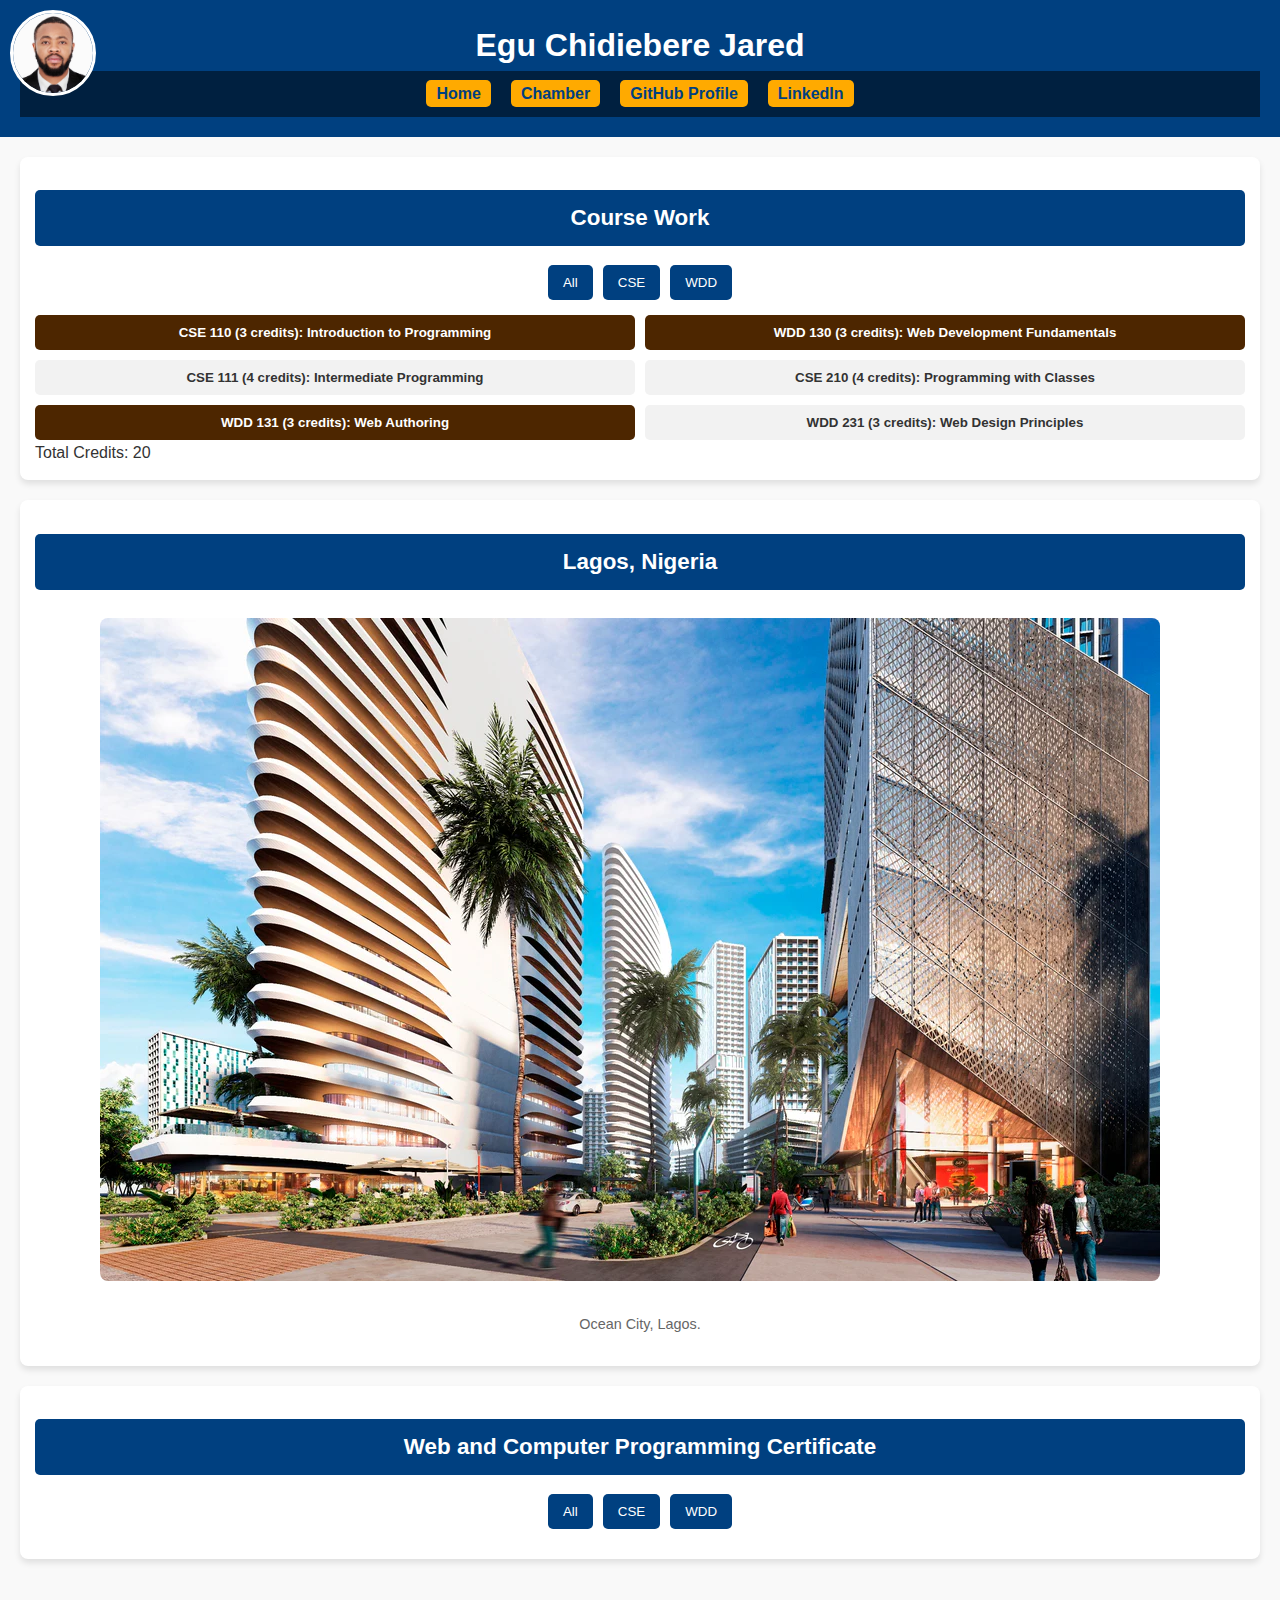
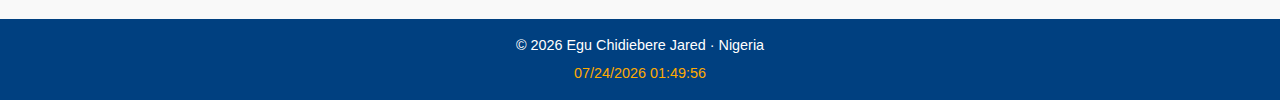
<file: index.html>
<!DOCTYPE html>
<html lang="en">
<head>
  <meta charset="UTF-8">
  <meta name="viewport" content="width=device-width, initial-scale=1.0">
  <title>Egu Chidiebere Jared- Web Development</title>
  <meta name="description" content="Egu Chidiebere Jared's portfolio showcasing coursework, certificates, and profile links for web development projects.">
  <meta name="author" content="Egu Chidiebere Jared">

  <link rel="icon" href="Favicon/favicon.ico">
  
  <meta property="og:title" content="Egu Chidiebere Jared- Web Development" />
  <meta property="og:type" content="website" />
  <meta property="og:image" content="https://www.britannica.com/place/Lagos-Nigeria" />
  <meta property="og:url" content="https://egujaredoboyd.github.io/wdd231/" />
  <meta property="og:description" content="Egu Chidiebere Jared's portfolio showcasing coursework, certificates, and profile links for web development projects." />
  
  <link rel="stylesheet" href="styles/styles.css">
  <script src="scripts/scripts.js" defer></script>
</head>
<body>
  
  <header class="header">
    <img src="images/MyPhoto.jpg" alt="Egu Chidiebere Jared Profile" class="profile-pic">
    <h1 class="name">Egu Chidiebere Jared</h1>
    <nav class="navigation">
      <ul class="nav-links">
        <li><a href="#" class="active">Home</a></li>
        <li><a href="#" class="active" target="_blank">Chamber</a></li>
        <li><a href="https://github.com/EguJaredoBoyd" class="active" target="_blank">GitHub Profile</a></li>
        <li><a href="https://www.linkedin.com/in/egu-chidiebere-jared-021b18331?utm_source=share&utm_campaign=share_via&utm_content=profile&utm_medium=ios_app" class="active" target="_blank">LinkedIn</a></li>
      </ul>
    </nav>
  </header>

  
  <main>
    
    <section class="coursework">
      <h2>Course Work</h2>
      
      
      <div class="filters">
        <button id="filter-all" class="filter-btn" data-filter="all">All</button>
        <button id="filter-cse" class="filter-btn" data-filter="CSE">CSE</button>
        <button id="filter-wdd" class="filter-btn" data-filter="WDD">WDD</button>
      </div>

      
      <div id="courses-container"></div>

      
      <div id="total-credits">Total Credits: 0</div>
    </section>

    
    <section class="location">
      <h2>Lagos, Nigeria</h2>
      <img src="images/cityLagos.webp" alt="A City in Lagos" class="location-image">
      <p class="caption">Ocean City, Lagos.</p>
    </section>

    
    <section class="certificate">
      <h2>Web and Computer Programming Certificate</h2>
      <div class="filters">
        <button class="filter-btn" data-filter="all">All</button>
        <button class="filter-btn" data-filter="CSE">CSE</button>
        <button class="filter-btn" data-filter="WDD">WDD</button>
      </div>
      <div id="courses-container">
        
      </div>
    </section>
  </main>

  
  <footer class="footer">
    <p>
      &copy; <span id="currentyear"></span> Egu Chidiebere Jared · Nigeria
    </p>
    <p id="lastModified"></p>
  </footer>
</body>
</html>
</file>
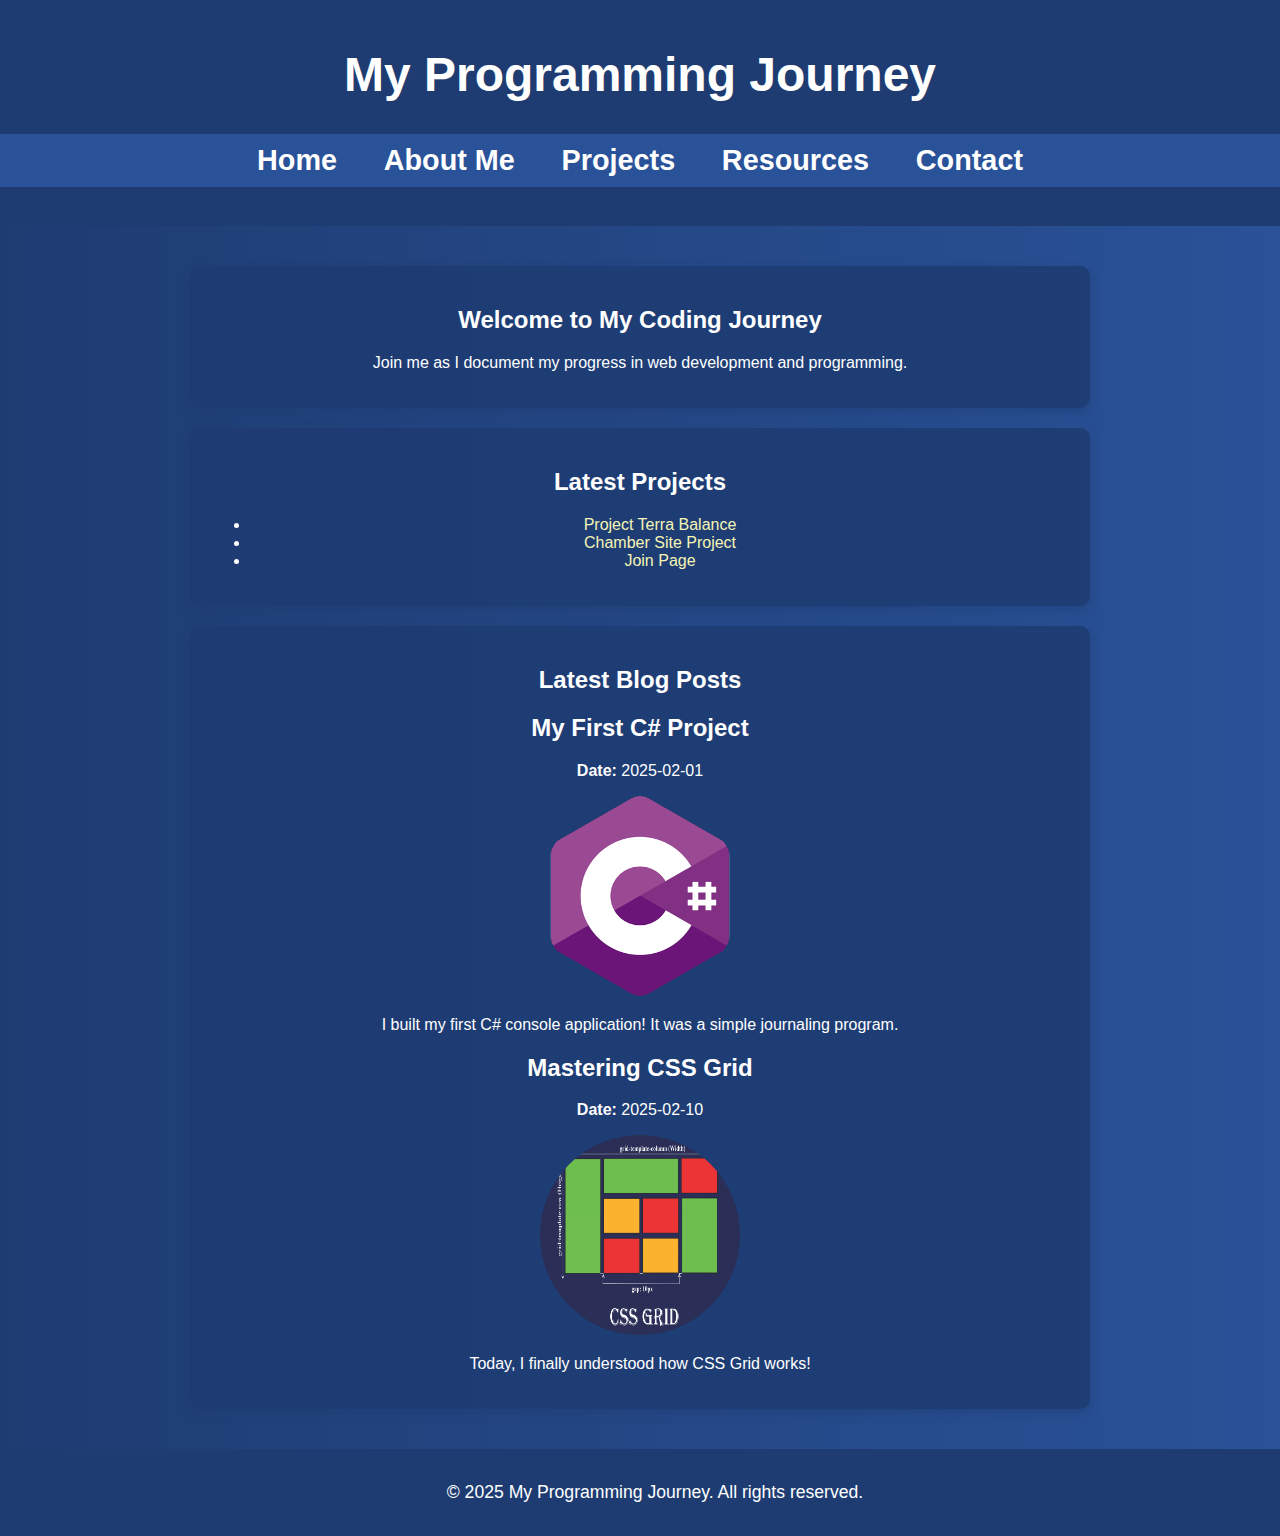
<file: my_programming_site/htmls/index.html>
<!DOCTYPE html>
<html lang="en">
<head>
    <meta charset="UTF-8">
    <meta name="viewport" content="width=device-width, initial-scale=1.0">
    <title>My Programming Journey</title>
    <link rel="stylesheet" href="../styles/styles.css">
    <script src="../scripts/script.js" defer></script>
</head>
<body>
    <header>
        <h1>My Programming Journey</h1>
        <nav>
            <ul>
                <li><a href="index.html">Home</a></li>
                <li><a href="about.html">About Me</a></li>
                <li><a href="projects.html">Projects</a></li>
                <li><a href="resources.html">Resources</a></li>
                <li><a href="contact.html">Contact</a></li>
            </ul>
        </nav>
    </header>
    
    <main>
        <section id="welcome">
            <h2>Welcome to My Coding Journey</h2>
            <p>Join me as I document my progress in web development and programming.</p>
        </section>
        
        <section id="latest-projects">
            <h2>Latest Projects</h2>
            <ul>
                <li>
                    <a href="https://egujaredoboyd.github.io/Terra_Balance/"> Project Terra Balance</a>
                </li>
                <li>
                    <a href="https://egujaredoboyd.github.io/wdd231/chamber/index.html"> Chamber Site Project</a>
                </li>
                <li>
                    <a href="https://egujaredoboyd.github.io/wdd231/chamber/join.html"> Join Page</a>
                </li>
            <ul>
            <div id="projects-container"></div>
        </section>

        <section id="blog-section">
            <h2>Latest Blog Posts</h2>
        </section>
        
    </main>
    
    <footer>
        <p>&copy; 2025 My Programming Journey. All rights reserved.</p>
    </footer>
</body>
</html>
</file>
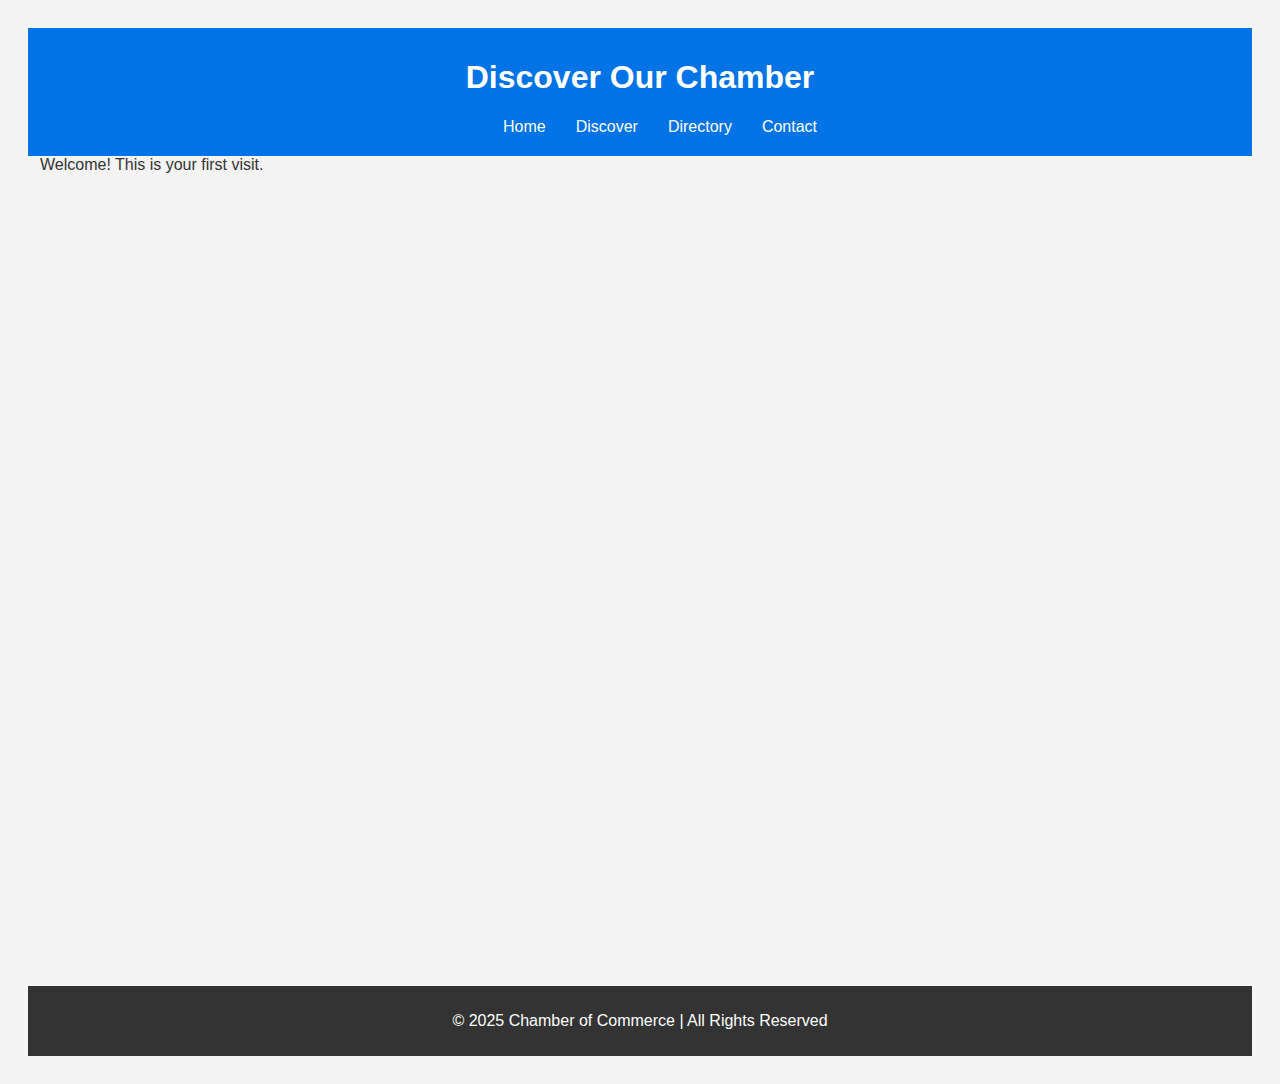
<file: chamber/discover.html>
<!DOCTYPE html>
<html lang="en">
<head>
    <meta charset="UTF-8">
    <meta name="viewport" content="width=device-width, initial-scale=1.0">
    <title>Discover Our Chamber</title>
    <link rel="stylesheet" href="./css/base.css">
    <link rel="stylesheet" href="./css/medium.css">
    <link rel="stylesheet" href="./css/large.css">
    <script src="./js/visitTracker.js" defer></script>
    <script src="./js/discover.js" defer></script>
</head>
<body>
    <header>
        <h1>Discover Our Chamber</h1>
        <nav>
            <ul>
                <li><a href="index.html">Home</a></li>
                <li><a href="discover.html" class="active">Discover</a></li>
                <li><a href="directory.html">Directory</a></li>
                <li><a href="contact.html">Contact</a></li>
            </ul>
        </nav>
    </header>

    <main>
        <!-- Visitor Message Section -->
        <aside id="visit-message" class="visitor-message"></aside>

        <!-- Attraction Cards Section -->
        <section id="membership-cards"></section>
    </main>

    <footer>
        <p>&copy; 2025 Chamber of Commerce | All Rights Reserved</p>
    </footer>
</body>
</html>
</file>
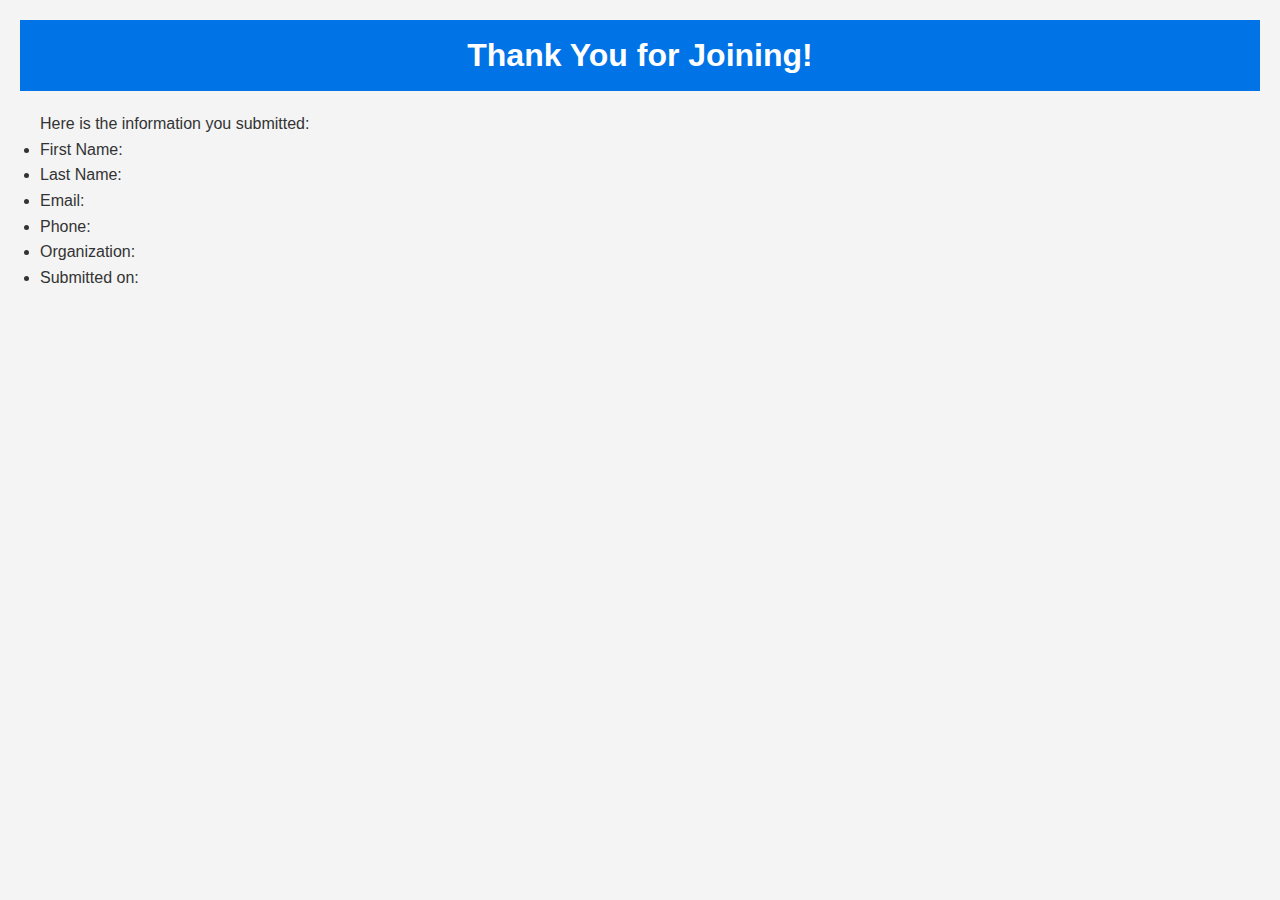
<file: chamber/thankyou.html>
<!DOCTYPE html>
<html lang="en">
<head>
    <meta charset="UTF-8">
    <meta name="viewport" content="width=device-width, initial-scale=1.0">
    <title>Thank You</title>
    <link rel="stylesheet" href="css/styles.css">
</head>
<body>

<header>
    <h1>Thank You for Joining!</h1>
</header>

<main>
    <p>Here is the information you submitted:</p>
    <ul>
        <li>First Name: <span id="firstName"></span></li>
        <li>Last Name: <span id="lastName"></span></li>
        <li>Email: <span id="email"></span></li>
        <li>Phone: <span id="phone"></span></li>
        <li>Organization: <span id="organization"></span></li>
        <li>Submitted on: <span id="timestamp"></span></li>
    </ul>
</main>

<script>
    const params = new URLSearchParams(window.location.search);
    document.getElementById("firstName").textContent = params.get("firstName");
    document.getElementById("lastName").textContent = params.get("lastName");
    document.getElementById("email").textContent = params.get("email");
    document.getElementById("phone").textContent = params.get("phone");
    document.getElementById("organization").textContent = params.get("organization");
    document.getElementById("timestamp").textContent = params.get("timestamp");
</script>

</body>
</html>
</file>
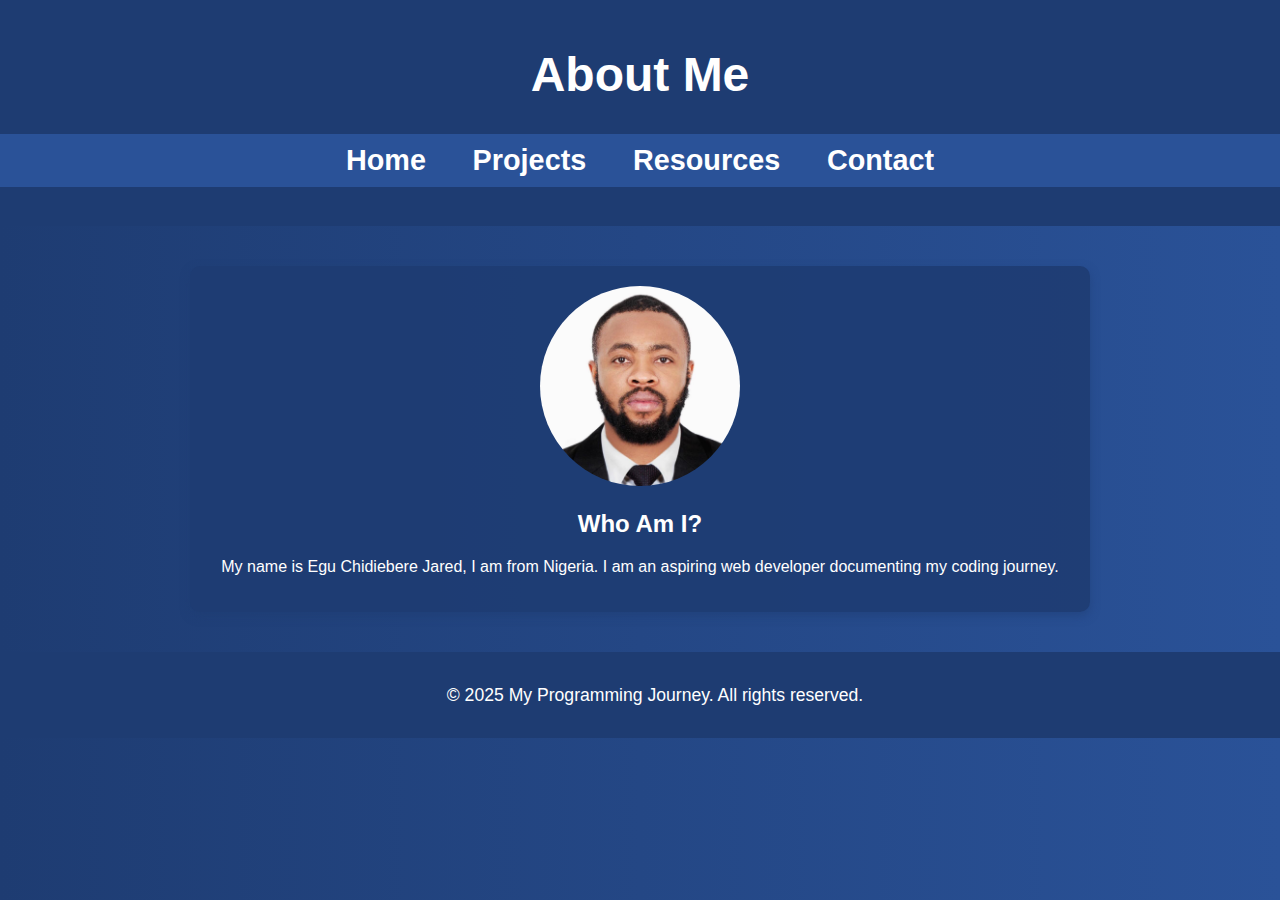
<file: my_programming_site/htmls/about.html>
<!DOCTYPE html>
<html lang="en">
<head>
    <meta charset="UTF-8">
    <meta name="viewport" content="width=device-width, initial-scale=1.0">
    <title>About Me</title>
    <link rel="stylesheet" href="../styles/styles.css">
</head>
<body>
    <header>
        <h1>About Me</h1>
        <nav>
            <ul>
                <li><a href="index.html">Home</a></li>
                <li><a href="projects.html">Projects</a></li>
                <li><a href="resources.html">Resources</a></li>
                <li><a href="contact.html">Contact</a></li>
            </ul>
        </nav>
    </header>
    
    <main>
        <section>
            <img src="../media/images/MyPhoto.jpg" alt="Egu Chidiebere Jared">
            <h2>Who Am I?</h2>
            <p> My name is Egu Chidiebere Jared, I am from Nigeria. I am an aspiring web developer documenting my coding journey.</p>
        </section>
    </main>
    
    <footer>
        <p>&copy; 2025 My Programming Journey. All rights reserved.</p>
    </footer>
</body>
</html>
</file>
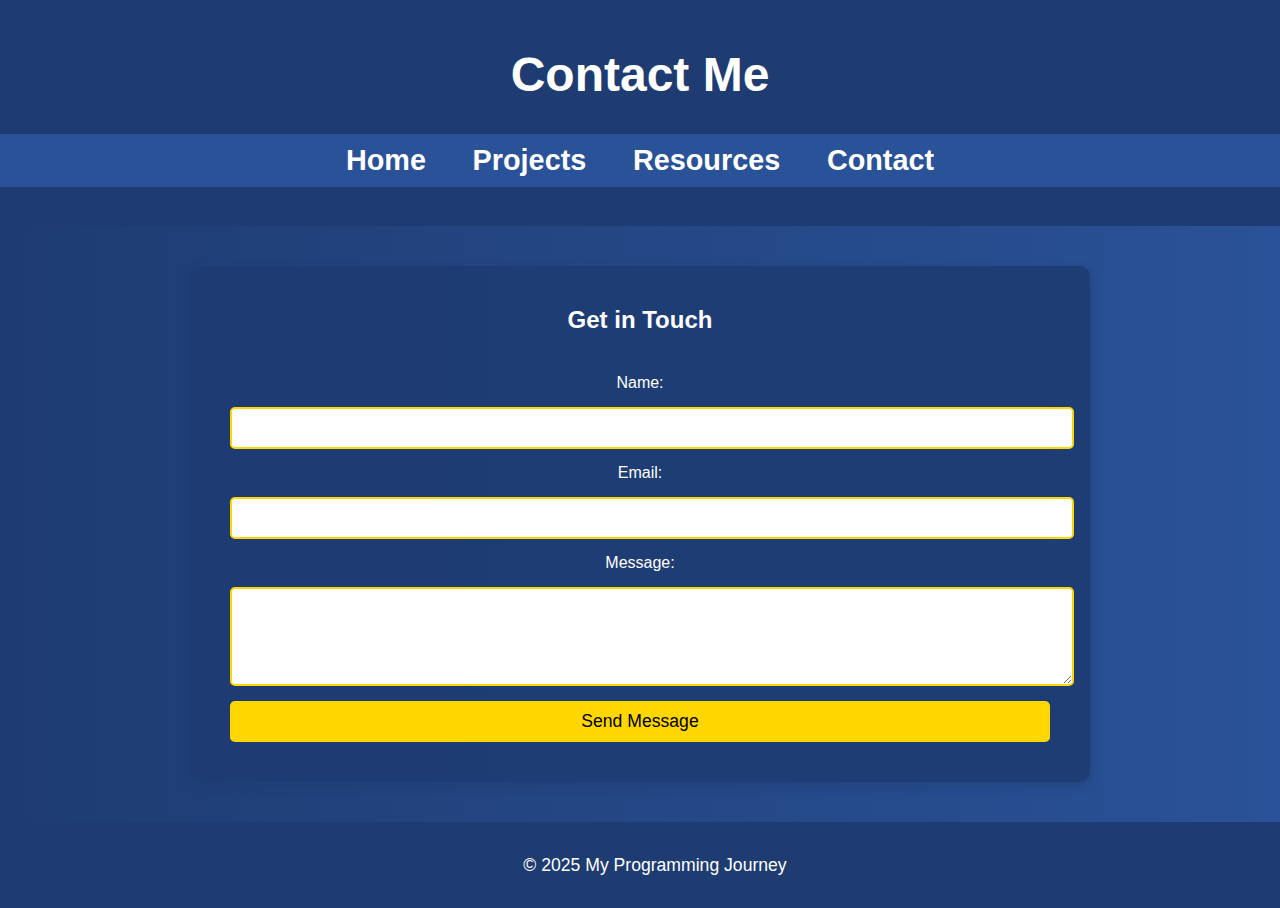
<file: my_programming_site/htmls/contact.html>
<!DOCTYPE html>
<html lang="en">
<head>
    <meta charset="UTF-8">
    <meta name="viewport" content="width=device-width, initial-scale=1.0">
    <title>Contact Me</title>
    <link rel="stylesheet" href="../styles/styles.css">
</head>
<body>
    <header>
        <h1>Contact Me</h1>
        <nav>
            <ul>
                <li><a href="index.html">Home</a></li>
                <li><a href="projects.html">Projects</a></li>
                <li><a href="resources.html">Resources</a></li>
                <li><a href="contact.html">Contact</a></li>
            </ul>
        </nav>
    </header>
    
    <main>
        <section>
            <h2>Get in Touch</h2>
            <form action="#" method="post">
                <label for="name">Name:</label>
                <input type="text" id="name" name="name" required>
                
                <label for="email">Email:</label>
                <input type="email" id="email" name="email" required>
                
                <label for="message">Message:</label>
                <textarea id="message" name="message" rows="5" required></textarea>
                
                <button type="submit">Send Message</button>
            </form>
        </section>
    </main>
    
    <footer>
        <p>&copy; 2025 My Programming Journey</p>
    </footer>
</body>
</html>
</file>
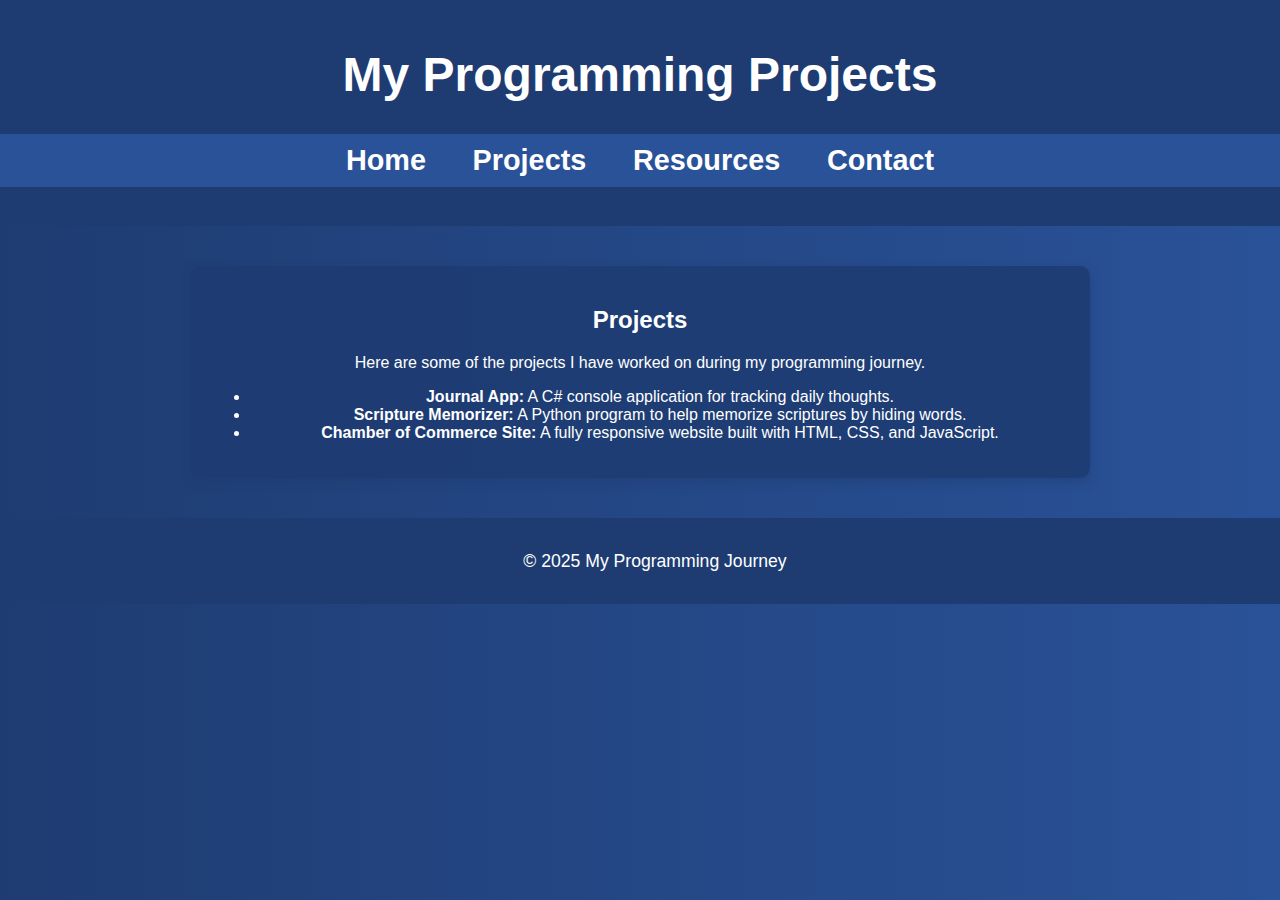
<file: my_programming_site/htmls/projects.html>
<!DOCTYPE html>
<html lang="en">
<head>
    <meta charset="UTF-8">
    <meta name="viewport" content="width=device-width, initial-scale=1.0">
    <title>My Projects</title>
    <link rel="stylesheet" href="../styles/styles.css">
</head>
<body>
    <header>
        <h1>My Programming Projects</h1>
        <nav>
            <ul>
                <li><a href="index.html">Home</a></li>
                <li><a href="projects.html">Projects</a></li>
                <li><a href="resources.html">Resources</a></li>
                <li><a href="contact.html">Contact</a></li>
            </ul>
        </nav>
    </header>
    
    <main>
        <section>
            <h2>Projects</h2>
            <p>Here are some of the projects I have worked on during my programming journey.</p>
            <ul>
                <li><strong>Journal App:</strong> A C# console application for tracking daily thoughts.</li>
                <li><strong>Scripture Memorizer:</strong> A Python program to help memorize scriptures by hiding words.</li>
                <li><strong>Chamber of Commerce Site:</strong> A fully responsive website built with HTML, CSS, and JavaScript.</li>
            </ul>
        </section>
    </main>
    
    <footer>
        <p>&copy; 2025 My Programming Journey</p>
    </footer>
</body>
</html>
</file>
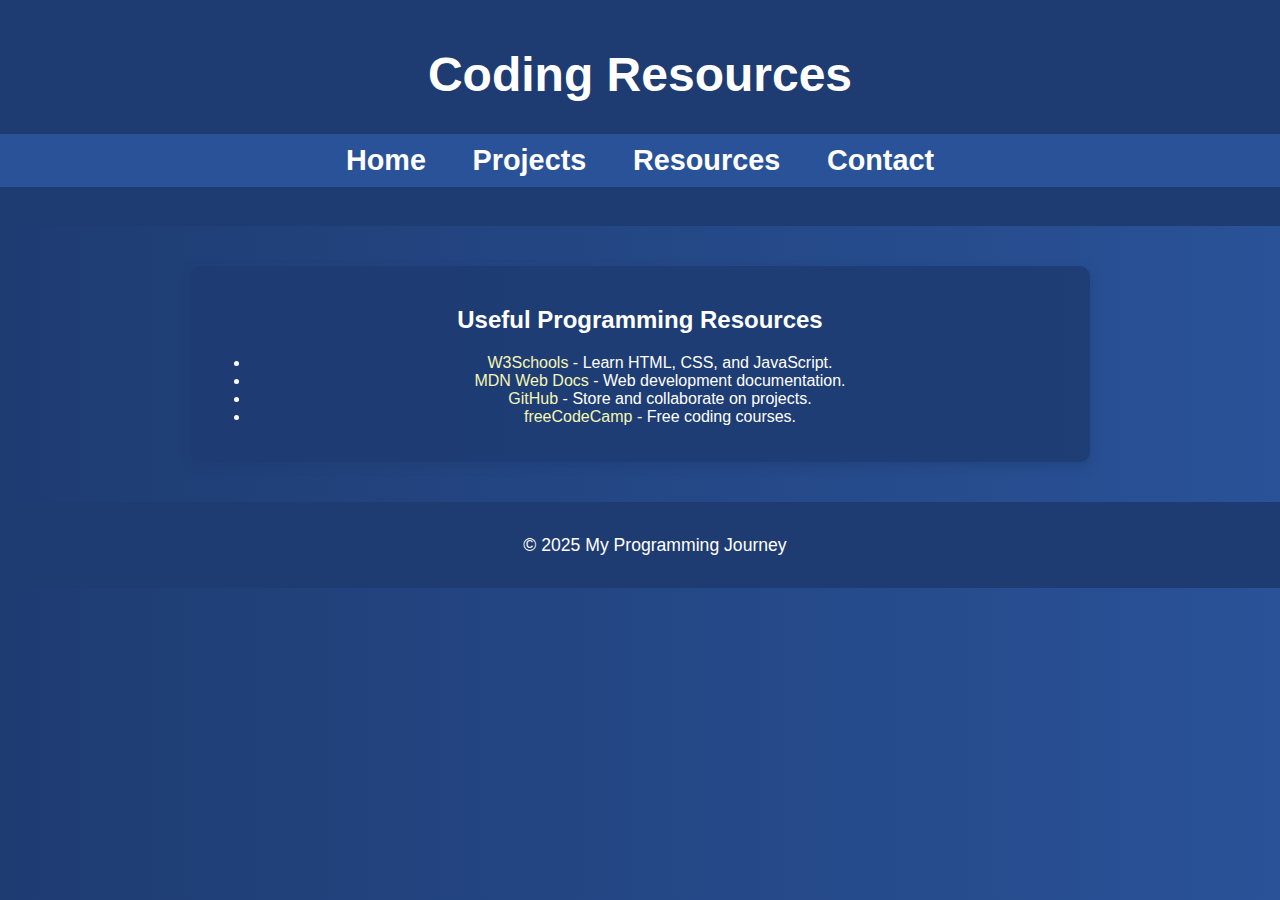
<file: my_programming_site/htmls/resources.html>
<!DOCTYPE html>
<html lang="en">
<head>
    <meta charset="UTF-8">
    <meta name="viewport" content="width=device-width, initial-scale=1.0">
    <title>Resources</title>
    <link rel="stylesheet" href="../styles/styles.css">
</head>
<body>
    <header>
        <h1>Coding Resources</h1>
        <nav>
            <ul>
                <li><a href="index.html">Home</a></li>
                <li><a href="projects.html">Projects</a></li>
                <li><a href="resources.html">Resources</a></li>
                <li><a href="contact.html">Contact</a></li>
            </ul>
        </nav>
    </header>
    
    <main>
        <section>
            <h2>Useful Programming Resources</h2>
            <ul>
                <li><a href="https://www.w3schools.com" target="_blank">W3Schools</a> - Learn HTML, CSS, and JavaScript.</li>
                <li><a href="https://developer.mozilla.org" target="_blank">MDN Web Docs</a> - Web development documentation.</li>
                <li><a href="https://github.com" target="_blank">GitHub</a> - Store and collaborate on projects.</li>
                <li><a href="https://www.freecodecamp.org" target="_blank">freeCodeCamp</a> - Free coding courses.</li>
            </ul>
        </section>
    </main>
    
    <footer>
        <p>&copy; 2025 My Programming Journey</p>
    </footer>
</body>
</html>
</file>
<file: styles/styles.css>
body {
    font-family: 'Arial', sans-serif;
    margin: 0;
    padding: 0;
    background-color: rgb(249, 249, 249);
    color: rgb(51, 51, 51);
    line-height: 1.6;
}

a {
    text-decoration: none;
    color: inherit;
}

.header {
    background-color: rgb(0, 64, 128);
    color: rgb(255, 255, 255);
    text-align: center;
    padding: 20px;
    position: relative;
}

.profile-pic {
    width: 80px;
    height: 80px;
    border-radius: 50%;
    position: absolute;
    top: 10px;
    left: 10px;
    border: 3px solid rgb(255, 255, 255);
}

.name {
    font-size: 2rem;
    margin: 0;
}

.navigation {
    background-color: rgb(0, 32, 64);
    padding: 10px 0;
    text-align: center;
}

.nav-links {
    list-style: none;
    margin: 0;
    padding: 0;
    display: flex;
    justify-content: center;
    gap: 20px;
}

.nav-links a {
    color: rgb(255, 255, 255);
    font-weight: bold;
    padding: 5px 10px;
    border-radius: 5px;
    transition: background-color 0.3s ease;
}

.nav-links a.active {
    background-color: rgb(255, 170, 0);
    color: rgb(0, 64, 128);
}

.nav-links a:hover {
    background-color: rgb(85, 85, 85);
}

main {
    padding: 20px;
}

section {
    margin-bottom: 20px;
    background: rgb(255, 255, 255);
    padding: 15px;
    border-radius: 8px;
    box-shadow: 0 4px 6px rgba(0, 0, 0, 0.1);
}

h2 {
    background-color: rgb(0, 64, 128);
    color: rgb(255, 255, 255);
    padding: 10px;
    border-radius: 5px;
    font-size: 1.4rem;
    text-align: center;
}

.coursework ul {
    padding: 10px;
    list-style: none;
}

.coursework li {
    margin-bottom: 10px;
    color: rgb(0, 64, 128);
    font-weight: bold;
}


.location-image {
    max-width: 100%;
    border-radius: 8px;
    margin: 10px 0;
    margin-left: 65px ;
    
}

.caption {
    font-size: 0.9rem;
    color: rgb(102, 102, 102);
    text-align: center;
}

.filters {
    display: flex;
    justify-content: center;
    gap: 10px;
    margin-bottom: 15px;
}

.filter-btn {
    background-color: rgb(0, 64, 128);
    color: rgb(255, 255, 255);
    border: none;
    padding: 10px 15px;
    border-radius: 5px;
    cursor: pointer;
    transition: background-color 0.3s ease;
}

.filter-btn:hover {
    background-color: rgb(255, 170, 0);
}

#courses-container {
    display: grid;
    grid-template-columns: 1fr 1fr;
    gap: 10px;
}

.course-btn {
    background-color: rgb(77, 38, 0); 
    color: white;
    border: none;
    padding: 10px;
    border-radius: 5px;
    text-align: center;
    font-weight: bold;
    transition: background-color 0.3s ease;
}

.course-btn:hover {
    background-color: rgb(255, 170, 0);
}

.course-btn.incomplete {
    background-color: rgb(242, 242, 242); 
    color: rgb(51, 51, 51);
}

.course-btn.incomplete:hover {
    background-color: rgb(170, 170, 170);
}

.footer {
    background-color: rgb(0, 64, 128);
    color: rgb(255, 255, 255);
    text-align: center;
    padding: 10px 0;
    font-size: 0.9rem;
    margin-top: 20px;
}

.footer p {
    margin: 5px 0;
}

.footer img {
    width: 20px;
    height: 20px;
    vertical-align: middle;
    margin-left: 5px;
}

#lastModified {
    color: rgb(255, 170, 0);
}

@media screen and (max-width: 768px) {
    .nav-links {
        flex-direction: column;
    }

    #courses-container {
        grid-template-columns: 1fr;
    }

    .profile-pic {
        width: 60px;
        height: 60px;
    }

    .name {
        font-size: 1.5rem;
    }
}
</file>
<file: my_programming_site/styles/styles.css>
/* styles.css */
body {
    font-family: Arial, sans-serif;
    margin: 0;
    padding: 0;
    background: linear-gradient(to right, #1e3c72, #2a5298);
    color: white;
}

header {
    background: #1e3c72;
    color: white;
    padding: 15px 0;
    text-align: center;
    font-size: 1.5em;
    font-weight: bold;
}

nav ul {
    list-style: none;
    padding: 0;
    text-align: center;
    background: #2a5298;
    padding: 10px 0;
}

nav ul li {
    display: inline;
    margin: 0 20px;
}

nav ul li a {
    color: white;
    text-decoration: none;
    font-weight: bold;
    font-size: 1.2em;
    transition: color 0.3s;
}

nav ul li a:hover {
    color: #ffd700;
}

footer {
    text-align: center;
    padding: 15px;
    background: #1e3c72;
    color: white;
    position: relative;
    bottom: 0;
    width: 100%;
    font-size: 1.1em;
}

main {
    padding: 20px;
    max-width: 900px;
    margin: auto;
}

section {
    background: rgba(30, 60, 114, 0.9);
    padding: 20px;
    border-radius: 10px;
    margin: 20px 0;
    box-shadow: 0px 4px 10px rgba(30, 60, 114, 0.5);
    text-align: center;
}

/* Form Styles */
form {
    display: flex;
    flex-direction: column;
    gap: 15px;
    padding: 20px;
}

input, textarea {
    width: 100%;
    padding: 10px;
    border: 2px solid #ffd700;
    border-radius: 5px;
    font-size: 1em;
}

button {
    background: #ffd700;
    color: black;
    border: none;
    padding: 10px 15px;
    font-size: 1.1em;
    border-radius: 5px;
    cursor: pointer;
    transition: background 0.3s;
}

button:hover {
    background: white;
    color: #1e3c72;
}

a{
    color: rgb(245, 245, 181);
    text-decoration: none;
}
img{
    width: 200px;
    height: 200px;
    border-radius: 50%;
}
</file>
<file: chamber/css/base.css>
body {
    font-family: Arial, sans-serif;
    background-color: #f4f4f4;
    color: #333;
    padding: 20px;
}

header {
    background: #0073e6;
    color: #fff;
    text-align: center;
    padding: 10px 0;
}



nav ul {
    list-style: none;
    display: flex;
    justify-content: center;
    margin: 10px 0;
}

nav ul li {
    margin: 0 15px;
}

nav ul li a {
    color: white;
    text-decoration: none;
}

main {
    max-width: 1200px;
    margin: auto;
}

footer {
    background: #333;
    color: white;
    text-align: center;
    padding: 10px;
    margin-top: 20px;
}

/* Membership Cards */
#membership-cards {
    display: grid;
    grid-template-columns: repeat(auto-fit, minmax(250px, 1fr));
    gap: 20px;
}

.membership-card {
    background: white;
    padding: 20px;
    border-radius: 5px;
    box-shadow: 0 2px 5px rgba(0, 0, 0, 0.1);
    text-align: center;
    opacity: 0;
    transform: translateY(20px);
    animation: fadeInUp 1s forwards;
}

.membership-card h2 {
    color: #0073e6;
}

.membership-card button {
    background: #0073e6;
    color: white;
    border: none;
    padding: 10px 15px;
    cursor: pointer;
    border-radius: 5px;
}

.membership-card img {
    width: 100%;
    height: auto;
    display: block;
    border-radius: 5px;
    transition: transform 0.3s ease-in-out;
}


.membership-card button:hover {
    background: #005bb5;
}

a {
    text-decoration: none;
    color: #f4f4f4;

}

/* Animations */
@keyframes fadeInUp {
    from {
        opacity: 0;
        transform: translateY(20px);
    }
    to {
        opacity: 1;
        transform: translateY(0);
    }
}
</file>
<file: chamber/css/medium.css>
@media screen and (min-width: 641px) {
    .grid-container {
        grid-template-columns: repeat(2, 1fr);
    }
}
</file>
<file: chamber/css/large.css>
@media screen and (min-width: 1025px) {
    .grid-container {
        grid-template-columns: repeat(4, 1fr);
    }
}
</file>
<file: chamber/css/styles.css>
body, h1, h2, h3, p, ul, li, nav, footer {
  margin: 0;
  padding: 0;
  box-sizing: border-box;
}

body {
  font-family: Arial, sans-serif;
  line-height: 1.6;
  background-color: #f4f4f4;
  color: #333;
  padding: 20px;
}

header {
  background: #0073e6;
  color: #fff;
  padding: 10px 0;
  text-align: center;
}

header h1 {
  font-size: 2rem;
}

nav ul {
  list-style: none;
  display: flex;
  justify-content: center;
  margin: 10px 0;
}

nav ul li {
  margin: 0 15px;
}

nav ul li a {
  color: white;
  text-decoration: none;
}

main {
  margin: 20px auto;
  max-width: 1200px;
}

footer {
  background: #333;
  color: #fff;
  text-align: center;
  padding: 10px 0;
  margin-top: 20px;
}

/* Form Styles */
form {
  background: white;
  padding: 20px;
  border-radius: 5px;
  box-shadow: 0 2px 5px rgba(0, 0, 0, 0.1);
}

label {
  display: block;
  margin: 10px 0;
}

input, textarea, select {
  width: 100%;
  padding: 10px;
  margin-top: 5px;
  border: 1px solid #ccc;
  border-radius: 5px;
}

button[type="submit"] {
  display: block;
  width: 100%;
  background: #0073e6;
  color: white;
  border: none;
  padding: 10px;
  margin-top: 10px;
  cursor: pointer;
  border-radius: 5px;
}

button[type="submit"]:hover {
  background: #005bb5;
}

/* Membership Cards */
#membership-cards {
  display: grid;
  grid-template-columns: repeat(auto-fit, minmax(250px, 1fr));
  gap: 20px;
  margin-top: 20px;
}

.membership-card {
  background: white;
  padding: 20px;
  border: 1px solid #ddd;
  border-radius: 5px;
  text-align: center;
  opacity: 0;
  transform: translateY(20px);
  animation: fadeInUp 1s forwards;
}

.membership-card h2 {
  color: #0073e6;
}

.membership-card button {
  background: #0073e6;
  color: white;
  border: none;
  padding: 10px 15px;
  margin-top: 10px;
  cursor: pointer;
  border-radius: 5px;
}

.membership-card button:hover {
  background: #005bb5;
}

/* Modal Styles */
.modal {
  display: none;
  position: fixed;
  top: 0;
  left: 0;
  width: 100%;
  height: 100%;
  background: rgba(0, 0, 0, 0.5);
  justify-content: center;
  align-items: center;
}

.modal-content {
  background: white;
  padding: 20px;
  border-radius: 5px;
  width: 80%;
  max-width: 500px;
  text-align: center;
}

.close {
  position: absolute;
  top: 10px;
  right: 10px;
  font-size: 1.5rem;
  cursor: pointer;
}

/* Animation */
@keyframes fadeInUp {
  from {
    opacity: 0;
    transform: translateY(20px);
  }
  to {
    opacity: 1;
    transform: translateY(0);
  }
}

.membership-card:nth-child(1) {
  animation-delay: 0.2s;
}

.membership-card:nth-child(2) {
  animation-delay: 0.4s;
}

.membership-card:nth-child(3) {
  animation-delay: 0.6s;
}

.membership-card:nth-child(4) {
  animation-delay: 0.8s;
}
</file>
